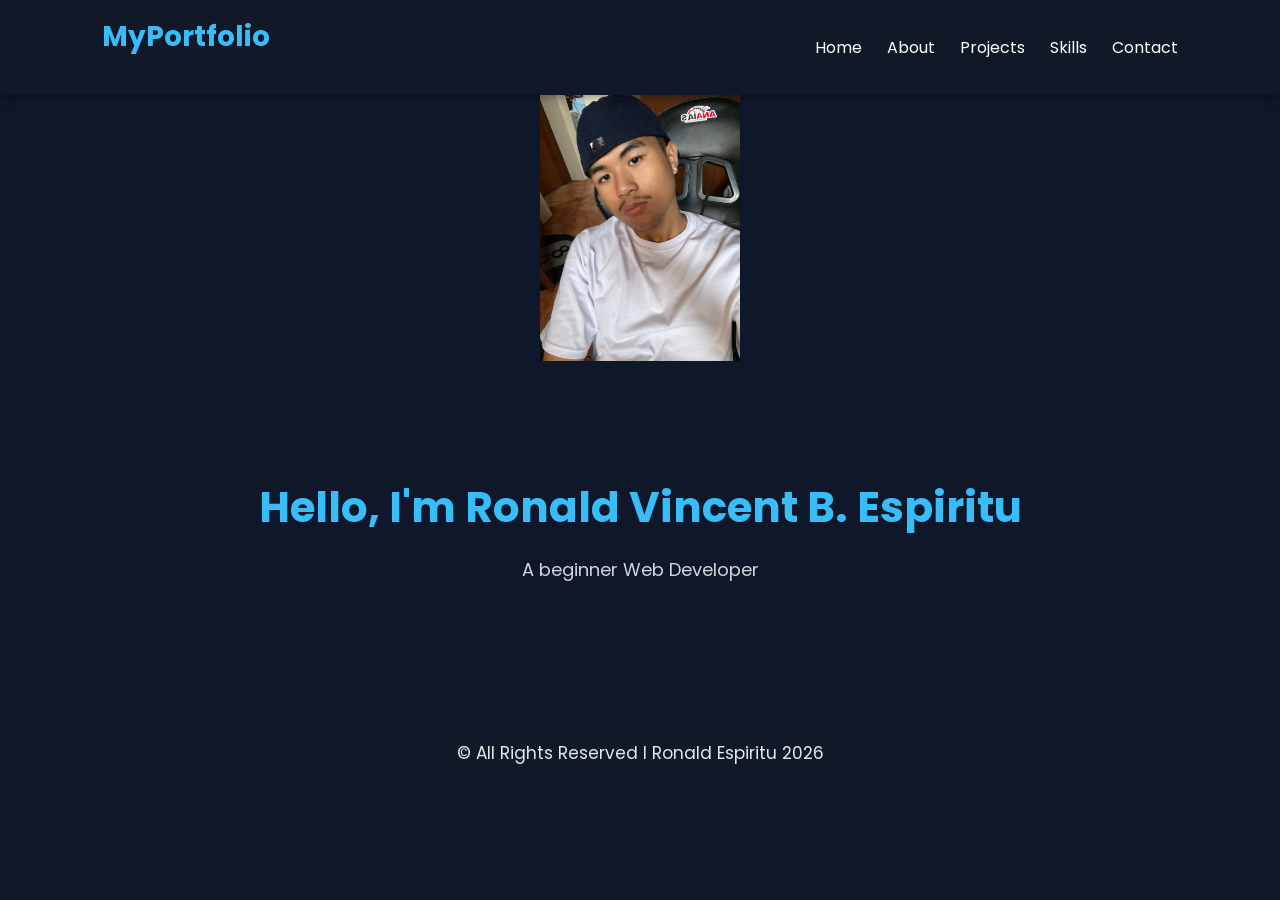
<file: index.html>
<!DOCTYPE html>
<html lang="en">
<head>
    <meta charset="UTF-8">
    <meta name="viewport" content="width=device-width, initial-scale=1.0">
    <link rel="icon" type="image/png" href="polo.jpeg">
    <title>Ronald Espiritu Portfolio</title>
    <link rel="stylesheet" href="style.css">
</head>
<body>

    <header>
        <nav>
            <h1 class="logo">MyPortfolio</h1>
            <ul>
                <li><a href="home.html">Home</a></li>
                <li><a href="about.html">About</a></li>
                <li><a href="projects.html">Projects</a></li>
                <li><a href="skills.html">Skills</a></li>
                <li><a href="contact.html">Contact</a></li>
            </ul>
        </nav>
    </header>
      <center>
      
           <img src=IMG_6437.jpeg alt="" width="200"
       
      </center>



    <section id="home" class="home">
        <h2>Hello, I'm <span>Ronald Vincent B. Espiritu</span></h2>
       
        <p>A beginner Web Developer</p>
    </section>

 






    <footer>
        <p>© All Rights Reserved I Ronald Espiritu 2026</p>
    </footer>

</body>
</html>
</file>
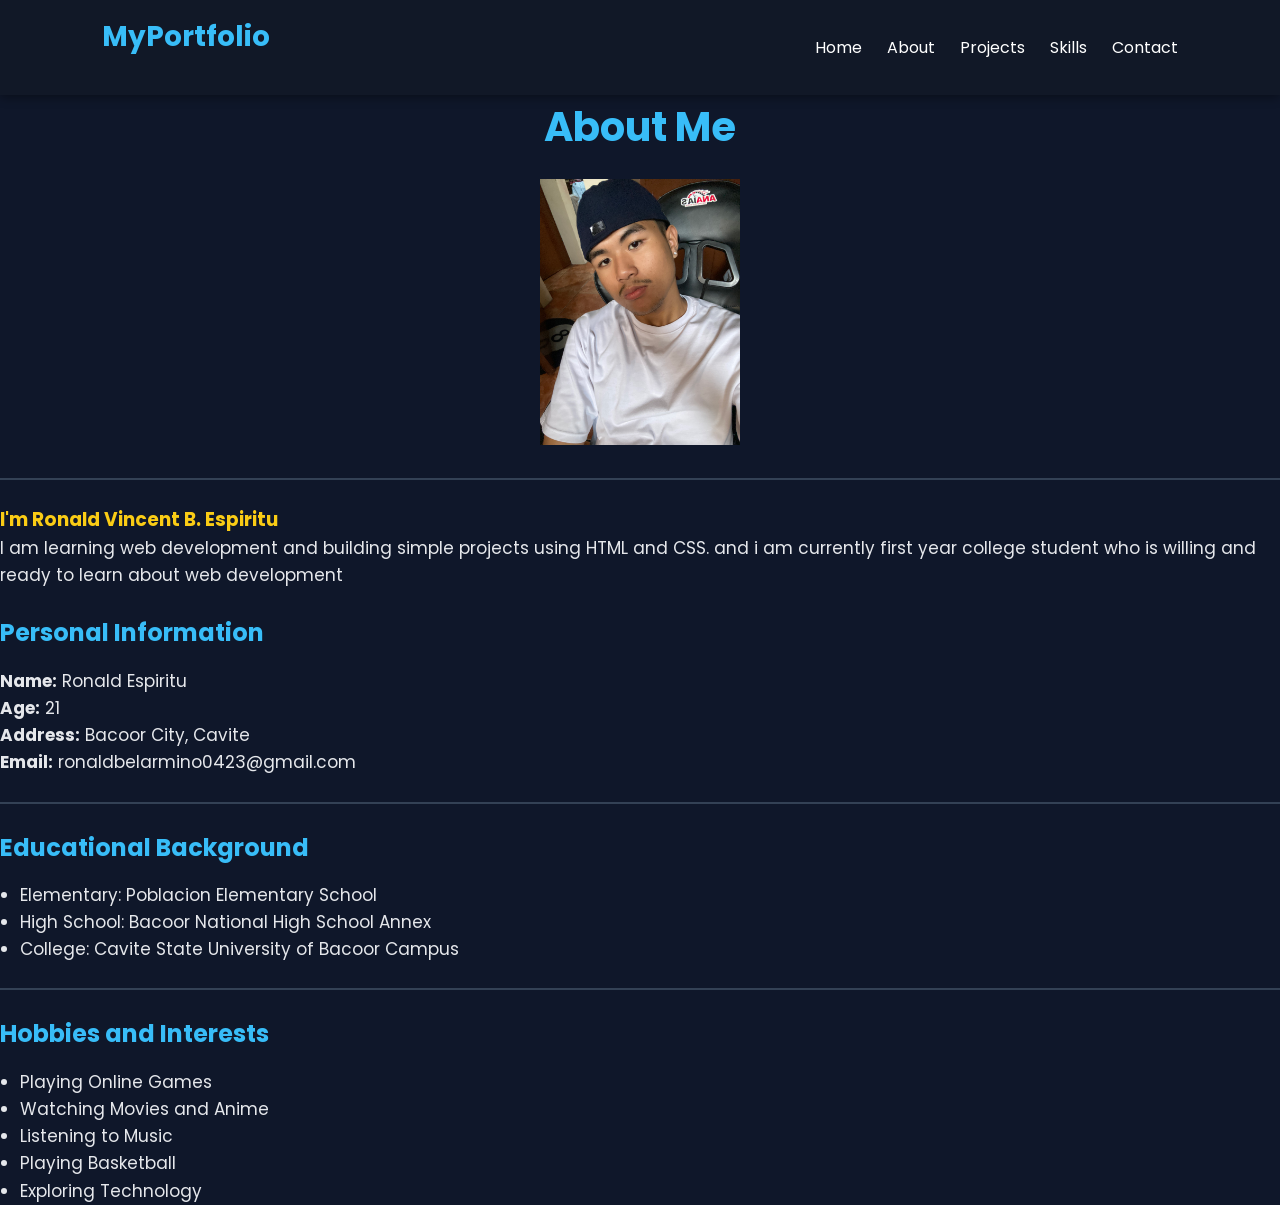
<file: about.html>
<!DOCTYPE html>
<html lang="en">
<head>
    <meta charset="UTF-8">
    <meta name="viewport" content="width=device-width, initial-scale=1.0">
    <link rel="icon" type="image/png" href="polo.jpeg">
    <title>My Portfolio</title>
    <link rel="stylesheet" href="style.css">
</head>
<body>

    <header>
        <nav>
            <h1 class="logo">MyPortfolio</h1>
            <ul>
                <li><a href="home.html">Home</a></li>
                <li><a href="about.html">About</a></li>
                <li><a href="projects.html">Projects</a></li>
                <li><a href="skills.html">Skills</a></li>
                <li><a href="contact.html">Contact</a></li>
            </ul>
        </nav>
    </header>
<body>

    <center>
        <h1>About Me</h1>
        <img src="IMG_6437.jpeg" alt="Profile Picture" width="200">
    </center>

    <hr>
        <h3> I'm Ronald Vincent B. Espiritu</h3>
        <p>
            I am learning web development and building simple projects using HTML and CSS. and i am currently first year college student who is willing and ready to learn about web development
        </p>

    <h2>Personal Information</h2>

    <p><strong>Name:</strong> Ronald Espiritu</p>
    <p><strong>Age:</strong> 21</p>
    <p><strong>Address:</strong> Bacoor City, Cavite</p>
    <p><strong>Email:</strong> ronaldbelarmino0423@gmail.com</p>

    <hr>

    <h2>Educational Background</h2>

    <ul>
        <li>Elementary: Poblacion Elementary School</li>
        <li>High School: Bacoor National High School Annex</li>
        <li>College: Cavite State University of Bacoor Campus</li>
    </ul>

    <hr>

    <h2>Hobbies and Interests</h2>

    <ul>
        <li>Playing Online Games</li>
        <li>Watching Movies and Anime</li>
        <li>Listening to Music</li>
        <li>Playing Basketball</li>
        <li>Exploring Technology</li>
    </ul>

</body>
</html>
        

    </section>
</file>
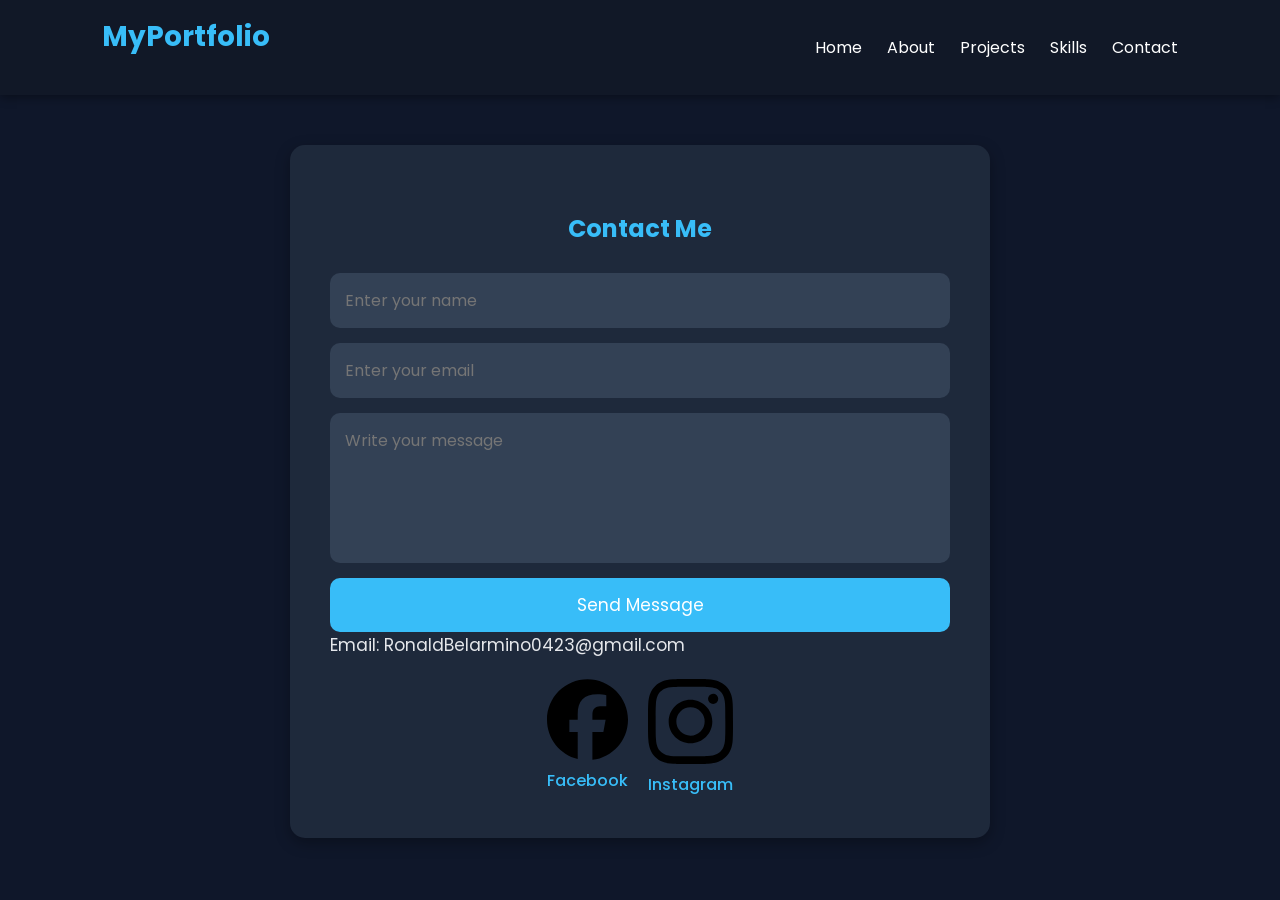
<file: contact.html>
<!DOCTYPE html>
<html lang="en">
<head>
    <meta charset="UTF-8">
    <meta name="viewport" content="width=device-width, initial-scale=1.0">
    <link rel="icon" type="image/png" href="polo.jpeg">
    <title>My Portfolio</title>
    <link rel="stylesheet" href="style.css">
</head>
<body>

    <header>
        <nav>
            <h1 class="logo">MyPortfolio</h1>
            <ul>
                <li><a href="home.html">Home</a></li>
                <li><a href="about.html">About</a></li>
                <li><a href="projects.html">Projects</a></li>
                <li><a href="skills.html">Skills</a></li>
                <li><a href="contact.html">Contact</a></li>
            </ul>
        </nav>
    </header>

 <div class="contact-container">
        <h2>Contact Me</h2>

        <form class="contact-form">
            <input type="text" placeholder="Enter your name" required>
            <input type="email" placeholder="Enter your email" required>
            <textarea placeholder="Write your message"></textarea>
            <button type="submit">Send Message</button>
        </form>

        <div class="contact-info">
            <p>Email: RonaldBelarmino0423@gmail.com</p>

            <div class="social-links">
                <a href="https://www.facebook.com/share/1E7gmXxaY6/?mibextid=wwXIfr"><svg role="img" viewBox="0 0 24 24" xmlns="http://www.w3.org/2000/svg"><title>Facebook</title><path d="M9.101 23.691v-7.98H6.627v-3.667h2.474v-1.58c0-4.085 1.848-5.978 5.858-5.978.401 0 .955.042 1.468.103a8.68 8.68 0 0 1 1.141.195v3.325a8.623 8.623 0 0 0-.653-.036 26.805 26.805 0 0 0-.733-.009c-.707 0-1.259.096-1.675.309a1.686 1.686 0 0 0-.679.622c-.258.42-.374.995-.374 1.752v1.297h3.919l-.386 2.103-.287 1.564h-3.246v8.245C19.396 23.238 24 18.179 24 12.044c0-6.627-5.373-12-12-12s-12 5.373-12 12c0 5.628 3.874 10.35 9.101 11.647Z"/></svg>Facebook</a>
                <a href="https://www.instagram.com/4rvycore?igsh=MXN2ajE5bjN0ajk1Nw%3D%3D&utm_source=qr"><svg role="img" viewBox="0 0 24 24" xmlns="http://www.w3.org/2000/svg"><title>Instagram</title><path d="M7.0301.084c-1.2768.0602-2.1487.264-2.911.5634-.7888.3075-1.4575.72-2.1228 1.3877-.6652.6677-1.075 1.3368-1.3802 2.127-.2954.7638-.4956 1.6365-.552 2.914-.0564 1.2775-.0689 1.6882-.0626 4.947.0062 3.2586.0206 3.6671.0825 4.9473.061 1.2765.264 2.1482.5635 2.9107.308.7889.72 1.4573 1.388 2.1228.6679.6655 1.3365 1.0743 2.1285 1.38.7632.295 1.6361.4961 2.9134.552 1.2773.056 1.6884.069 4.9462.0627 3.2578-.0062 3.668-.0207 4.9478-.0814 1.28-.0607 2.147-.2652 2.9098-.5633.7889-.3086 1.4578-.72 2.1228-1.3881.665-.6682 1.0745-1.3378 1.3795-2.1284.2957-.7632.4966-1.636.552-2.9124.056-1.2809.0692-1.6898.063-4.948-.0063-3.2583-.021-3.6668-.0817-4.9465-.0607-1.2797-.264-2.1487-.5633-2.9117-.3084-.7889-.72-1.4568-1.3876-2.1228C21.2982 1.33 20.628.9208 19.8378.6165 19.074.321 18.2017.1197 16.9244.0645 15.6471.0093 15.236-.005 11.977.0014 8.718.0076 8.31.0215 7.0301.0839m.1402 21.6932c-1.17-.0509-1.8053-.2453-2.2287-.408-.5606-.216-.96-.4771-1.3819-.895-.422-.4178-.6811-.8186-.9-1.378-.1644-.4234-.3624-1.058-.4171-2.228-.0595-1.2645-.072-1.6442-.079-4.848-.007-3.2037.0053-3.583.0607-4.848.05-1.169.2456-1.805.408-2.2282.216-.5613.4762-.96.895-1.3816.4188-.4217.8184-.6814 1.3783-.9003.423-.1651 1.0575-.3614 2.227-.4171 1.2655-.06 1.6447-.072 4.848-.079 3.2033-.007 3.5835.005 4.8495.0608 1.169.0508 1.8053.2445 2.228.408.5608.216.96.4754 1.3816.895.4217.4194.6816.8176.9005 1.3787.1653.4217.3617 1.056.4169 2.2263.0602 1.2655.0739 1.645.0796 4.848.0058 3.203-.0055 3.5834-.061 4.848-.051 1.17-.245 1.8055-.408 2.2294-.216.5604-.4763.96-.8954 1.3814-.419.4215-.8181.6811-1.3783.9-.4224.1649-1.0577.3617-2.2262.4174-1.2656.0595-1.6448.072-4.8493.079-3.2045.007-3.5825-.006-4.848-.0608M16.953 5.5864A1.44 1.44 0 1 0 18.39 4.144a1.44 1.44 0 0 0-1.437 1.4424M5.8385 12.012c.0067 3.4032 2.7706 6.1557 6.173 6.1493 3.4026-.0065 6.157-2.7701 6.1506-6.1733-.0065-3.4032-2.771-6.1565-6.174-6.1498-3.403.0067-6.156 2.771-6.1496 6.1738M8 12.0077a4 4 0 1 1 4.008 3.9921A3.9996 3.9996 0 0 1 8 12.0077"/></svg>Instagram</a>
               
            </div>
        </div>
    </div>

</body>
</html>
    </section>
</file>
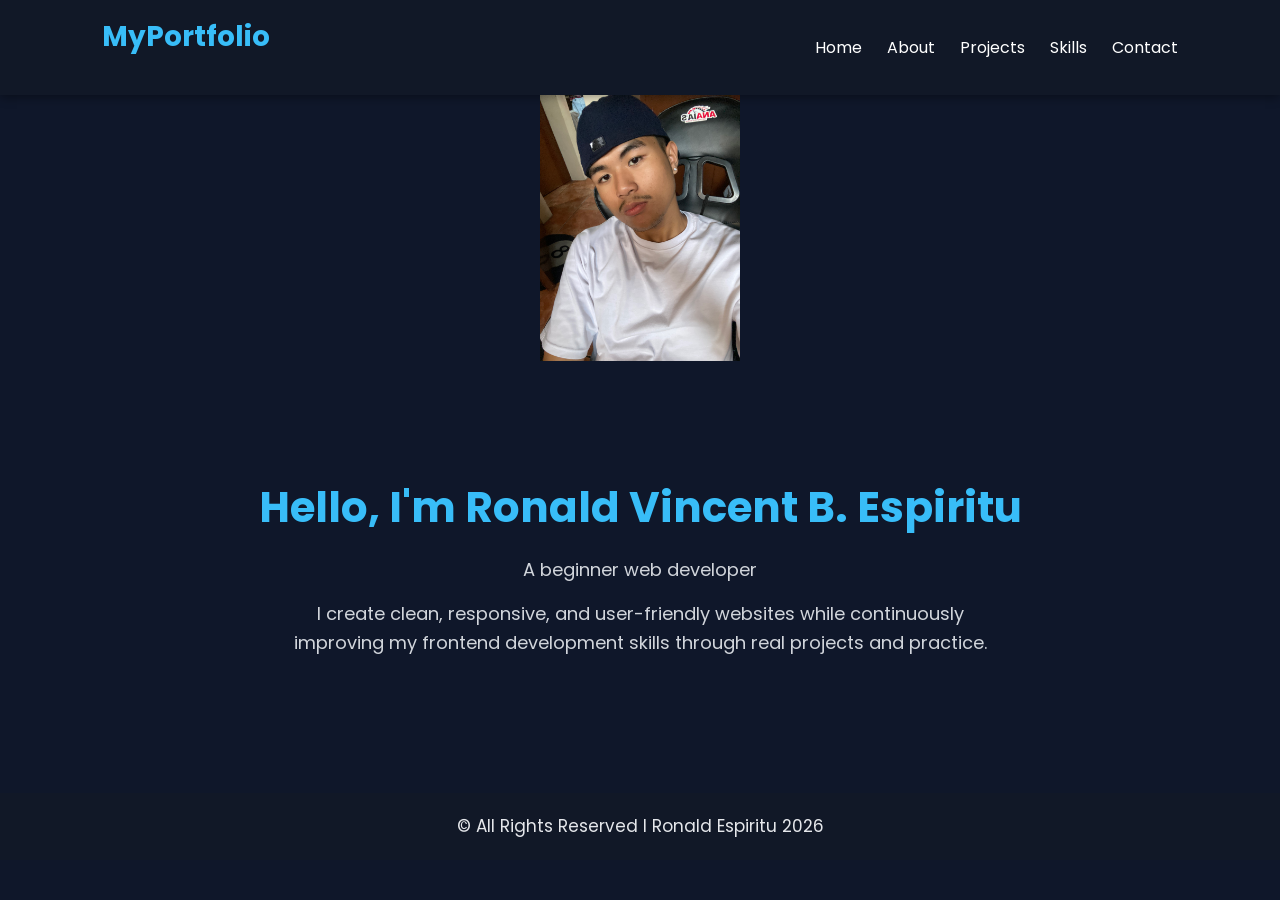
<file: home.html>
<!DOCTYPE html>
<html lang="en">
<head>
    <meta charset="UTF-8">
    <meta name="viewport" content="width=device-width, initial-scale=1.0">
    <link rel="icon" type="image/png" href="polo.jpeg">
    <title>My Portfolio</title>
    <link rel="stylesheet" href="style.css">
</head>
<body>

    <header>
        <nav>
            <h1 class="logo">MyPortfolio</h1>
            <ul>
                <li><a href="home.html">Home</a></li>
                <li><a href="about.html">About</a></li>
                <li><a href="projects.html">Projects</a></li>
                <li><a href="skills.html">Skills</a></li>
                <li><a href="contact.html">Contact</a></li>
            </ul>
        </nav>
    </header>
    <center>
    
     <img src=IMG_6437.jpeg alt="profile" width="200"
     
     </center>

 





    <section id="home" class="home">
        <h2>Hello, 
        I'm <span>Ronald Vincent B. Espiritu</span></h2>
        <p>A beginner web developer</p>
        <p> I create clean, responsive, and user-friendly websites while continuously improving my frontend development skills through real projects and practice.</p>
    </section>
    
    <footer>
        <p>© All Rights Reserved I Ronald Espiritu 2026</p>
    </footer>
</file>
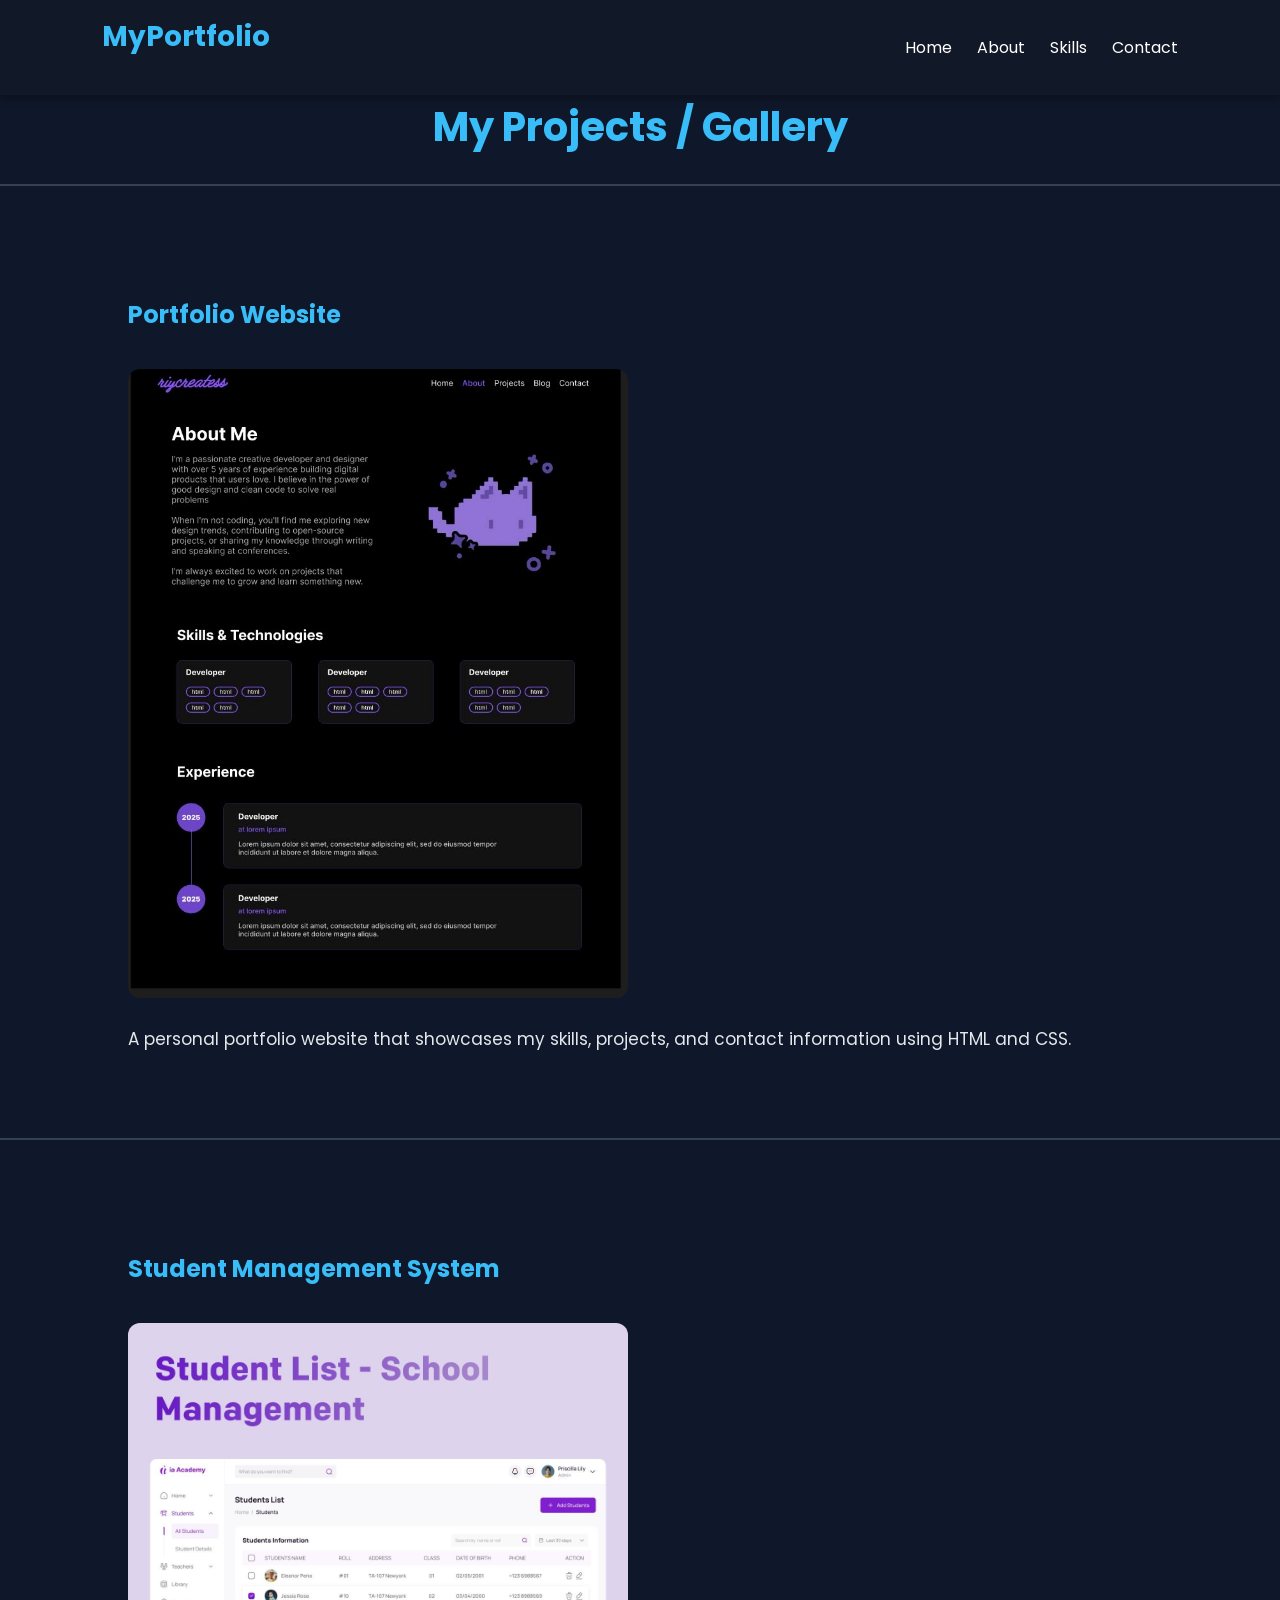
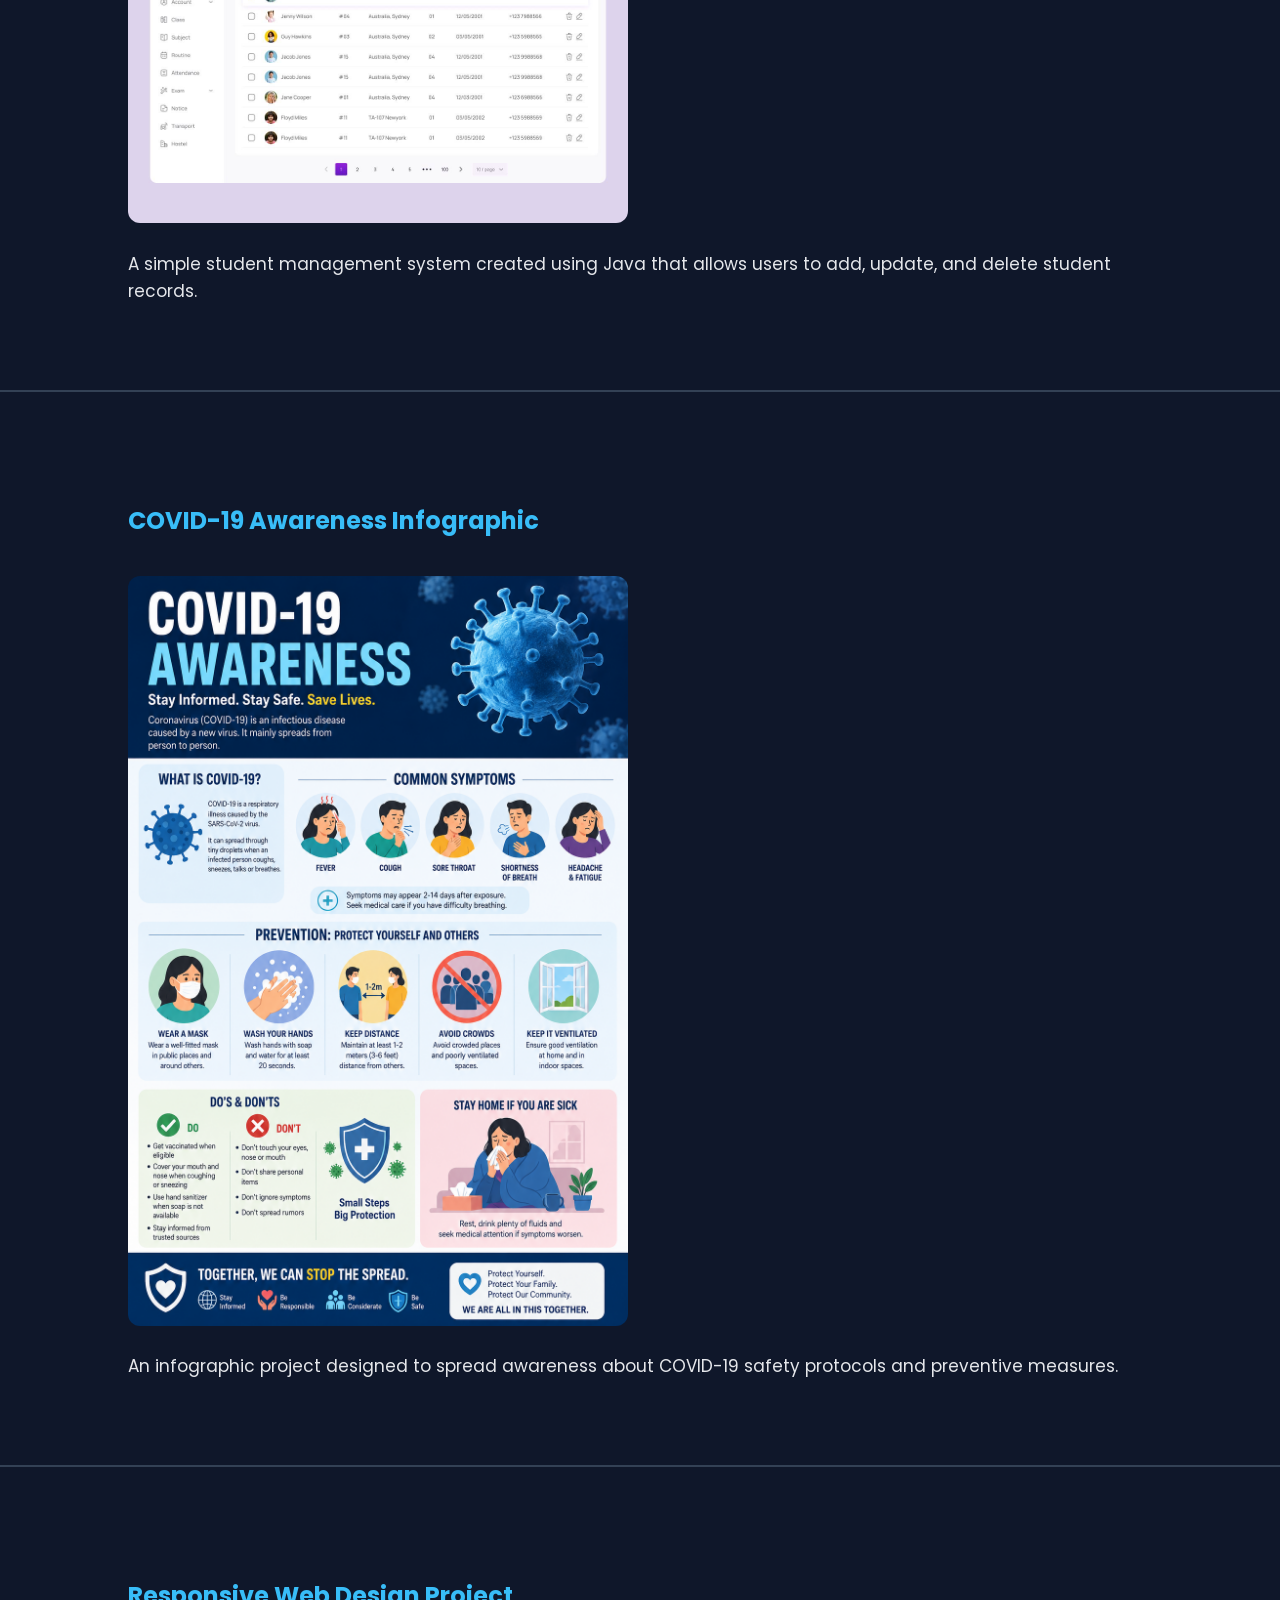
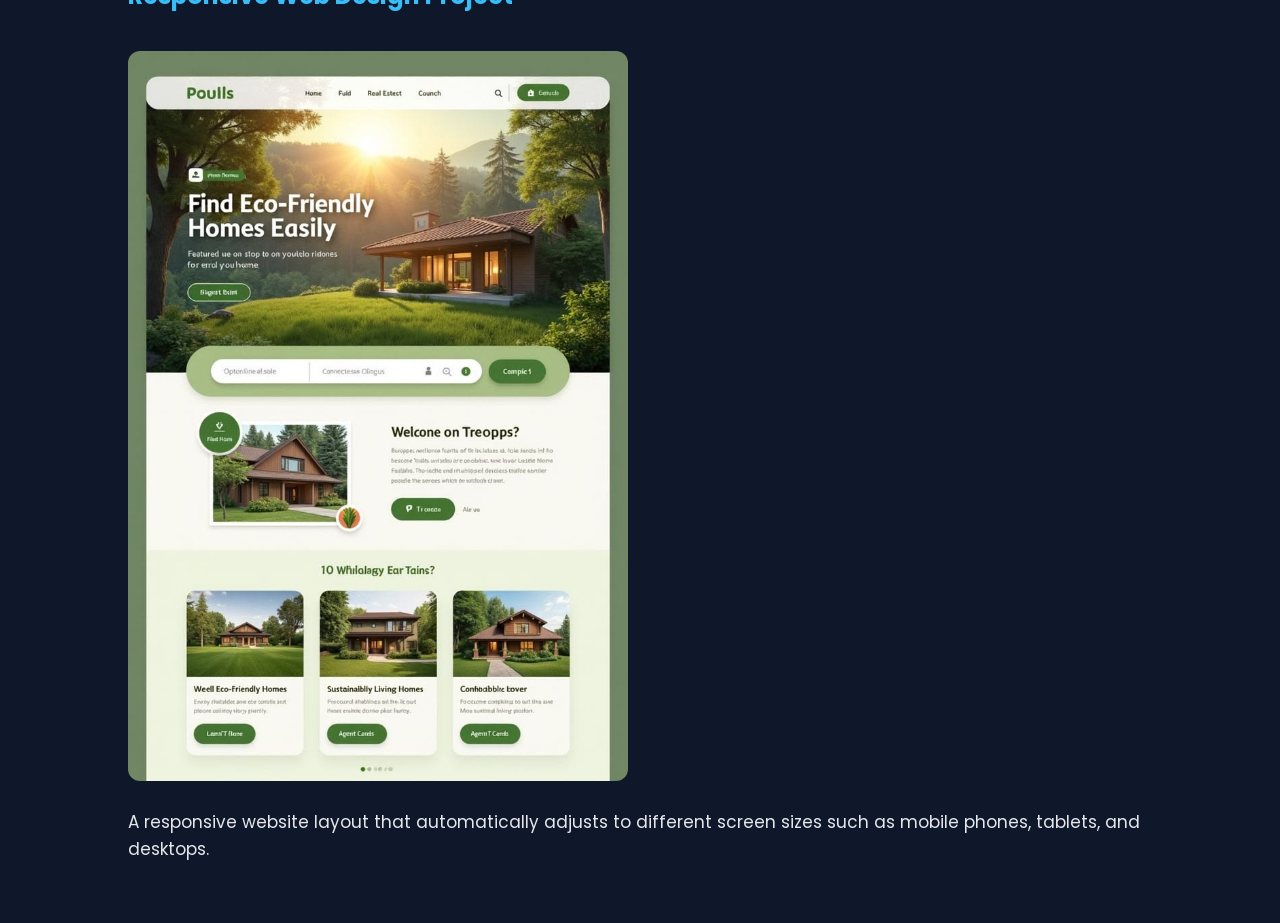
<file: projects.html>
<!DOCTYPE html>
<html lang="en">
<head>
    <meta charset="UTF-8">
    <meta name="viewport" content="width=device-width, initial-scale=1.0">
    <link rel="icon" type="image/png" href="polo.jpeg">
    <title>My Portfolio</title>
    <link rel="stylesheet" href="style.css">
</head>
<body>

    <header>
        <nav>
            <h1 class="logo">MyPortfolio</h1>
            <ul>
                <li><a href="home.html">Home</a></li>
                <li><a href="about.html">About</a></li>
              
                <li><a href="skills.html">Skills</a></li>
                <li><a href="contact.html">Contact</a></li>
            </ul>
        </nav>
    </header>


    <h1>My Projects / Gallery</h1>

    <hr>

    <section>
        <h2>Portfolio Website</h2>

        <img src="ha.jpeg" alt="Portfolio Website Screenshot" width="400">

        <p>
            A personal portfolio website that showcases my skills, projects,
            and contact information using HTML and CSS.
        </p>
    </section>

    <hr>

    <section>
        <h2>Student Management System</h2>

        <img src="student.jpeg" alt="Student Management System Screenshot" width="400">

        <p>
            A simple student management system created using Java that allows
            users to add, update, and delete student records.
        </p>
    </section>

    <hr>

    <section>
        <h2>COVID-19 Awareness Infographic</h2>

        <img src="COVID-19awareness.png" alt="COVID-19 Awareness Infographic" width="400">

        <p>
            An infographic project designed to spread awareness about COVID-19
            safety protocols and preventive measures.
        </p>
    </section>

    <hr>

    <section>
        <h2>Responsive Web Design Project</h2>

        <img src="responsive.jpeg" alt="Responsive Web Design Screenshot" width="400">

        <p>
            A responsive website layout that automatically adjusts to different
            screen sizes such as mobile phones, tablets, and desktops.
        </p>
    </section>

</body>
</html>
</file>
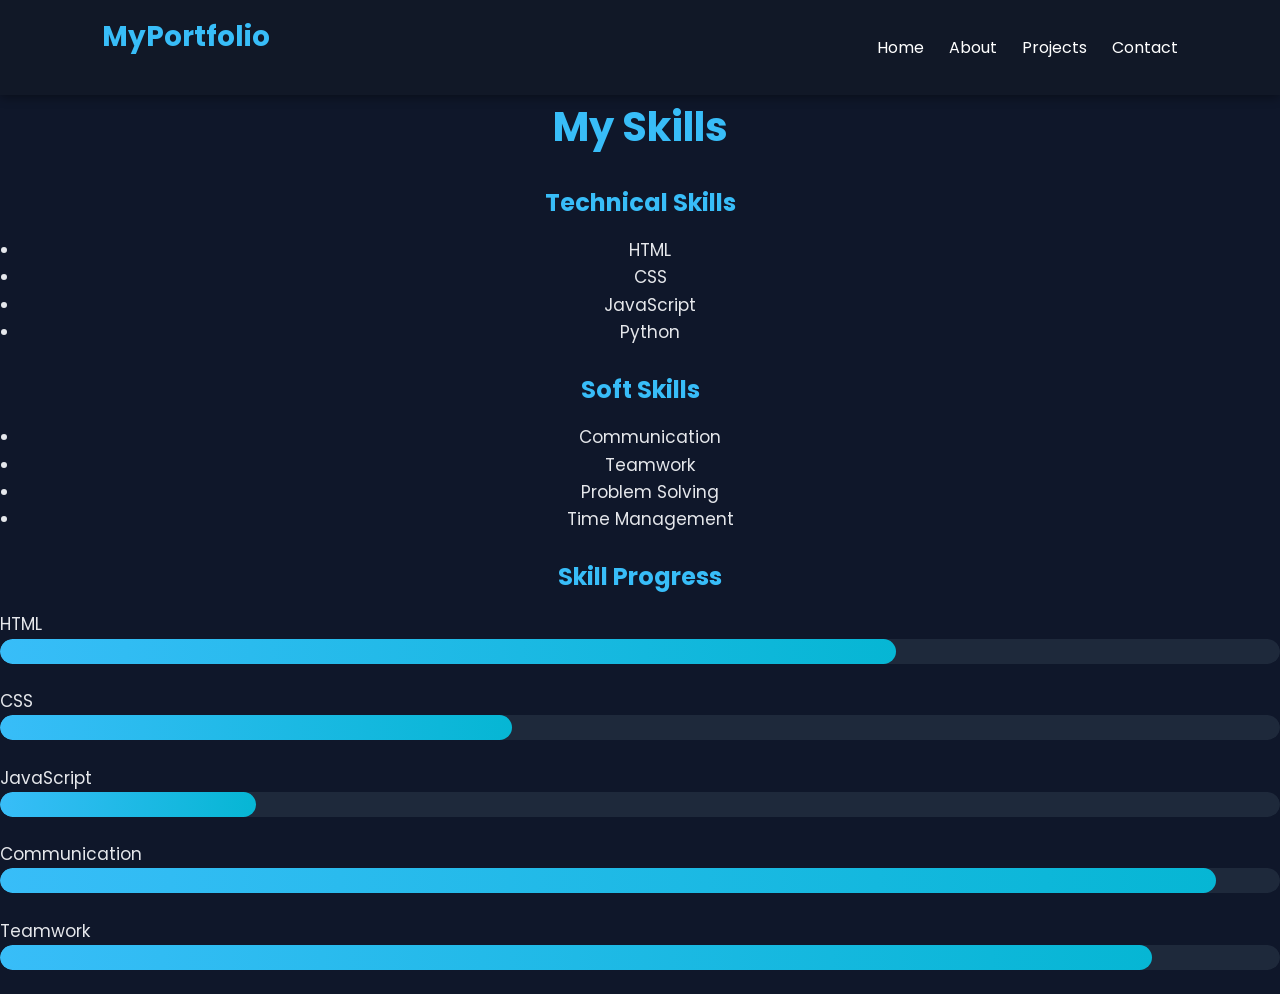
<file: skills.html>
<!DOCTYPE html>
<html lang="en">
<head>
    <meta charset="UTF-8">
    <meta name="viewport" content="width=device-width, initial-scale=1.0">
    <link rel="icon" type="image/png" href="polo.jpeg">
    <title>My Portfolio</title>
    <link rel="stylesheet" href="style.css">
</head>
<body>

    <header>
        <nav>
            <h1 class="logo">MyPortfolio</h1>
            <ul>
                <li><a href="home.html">Home</a></li>
                <li><a href="about.html">About</a></li>
                <li><a href="projects.html">Projects</a></li>
                <li><a href="contact.html">Contact</a></li>
            </ul>
        </nav>
    </header>

    <h1>My Skills</h1>
<center>
    <h2>Technical Skills</h2>

    <ul>
        <li>HTML</li>
        <li>CSS</li>
        <li>JavaScript</li>
        <li>Python</li>
    </ul>

    <h2>Soft Skills</h2>

    <ul>
        <li>Communication</li>
        <li>Teamwork</li>
        <li>Problem Solving</li>
        <li>Time Management</li>
    </ul>

    <h2>Skill Progress</h2>
</center>
    <p>HTML</p>
    <progress value="70" max="100"  ></progress>

    <p>CSS</p>
    <progress value="40" max="100"></progress>

    <p>JavaScript</p>
    <progress value="20" max="100"></progress>

    <p>Communication</p>
    <progress value="95" max="100"></progress>

    <p>Teamwork</p>
    <progress value="90" max="100"></progress>



</body>
</html>
</file>
<file: style.css>
/* GOOGLE FONT */
@import url('https://fonts.googleapis.com/css2?family=Poppins:wght@300;400;500;600&display=swap');

*{
    margin: 0;
    padding: 0;
    box-sizing: border-box;
    font-family: 'Poppins', sans-serif;
}

body{
    background: #0f172a;
    color: #fff;
    line-height: 1.6;
}

/* NAVBAR */
header{
    background: #111827;
    padding: 15px 8%;
    position: sticky;
    top: 0;
    z-index: 100;
    box-shadow: 0 2px 10px rgba(0,0,0,0.4);
}

nav{
    display: flex;
    justify-content: space-between;
    align-items: center;
}

.logo{
    font-size: 28px;
    font-weight: 700;
    color: #38bdf8;
}

nav ul{
    display: flex;
    list-style: none;
    gap: 25px;
}

nav ul li a{
    text-decoration: none;
    color: white;
    font-size: 16px;
    transition: 0.3s;
}

nav ul li a:hover{
    color: #38bdf8;
}

/* HOME SECTION */
.home{
    text-align: center;
    padding: 80px 10%;
}

.home img{
    width: 220px;
    height: 220px;
    object-fit: cover;
    border-radius: 50%;
    border: 5px solid #38bdf8;
    margin-bottom: 25px;
}

.home h2{
    font-size: 42px;
    margin-bottom: 15px;
}

.home span{
    color: #38bdf8;
}

.home p{
    font-size: 18px;
    max-width: 700px;
    margin: auto;
    margin-bottom: 15px;
    color: #d1d5db;
}

/* ABOUT SECTION */
section{
    padding: 60px 10%;
}

h1{
    text-align: center;
    font-size: 40px;
    margin-bottom: 20px;
    color: #38bdf8;
}

h2{
    margin-top: 25px;
    margin-bottom: 15px;
    color: #38bdf8;
}

h3{
    margin-top: 15px;
    color: #facc15;
}

p, li{
    color: #e5e7eb;
    font-size: 17px;
}

ul{
    margin-left: 20px;
}

hr{
    margin: 25px 0;
    border: 1px solid #334155;
}

/* PROJECTS */
section img{
    width: 100%;
    max-width: 500px;
    border-radius: 12px;
    margin: 20px 0;
    transition: 0.3s;
}

section img:hover{
    transform: scale(1.03);
}

/* SKILLS */
progress{
    width: 100%;
    height: 25px;
    border-radius: 20px;
    overflow: hidden;
    margin-bottom: 20px;
}

/* Progress Bar Colors */
progress::-webkit-progress-bar{
    background-color: #1e293b;
    border-radius: 20px;
}

progress::-webkit-progress-value{
    background: linear-gradient(90deg, #38bdf8, #06b6d4);
    border-radius: 20px;
}

progress::-moz-progress-bar{
    background: linear-gradient(90deg, #38bdf8, #06b6d4);
}

/* CONTACT */
.contact-container{
    width: 90%;
    max-width: 700px;
    margin: 50px auto;
    background: #1e293b;
    padding: 40px;
    border-radius: 15px;
    box-shadow: 0 5px 15px rgba(0,0,0,0.3);
}

.contact-container h2{
    text-align: center;
    margin-bottom: 25px;
}

.contact-form{
    display: flex;
    flex-direction: column;
    gap: 15px;
}

.contact-form input,
.contact-form textarea{
    padding: 15px;
    border: none;
    border-radius: 10px;
    outline: none;
    background: #334155;
    color: white;
    font-size: 16px;
}

.contact-form textarea{
    min-height: 150px;
    resize: none;
}

.contact-form button{
    background: #38bdf8;
    color: white;
    padding: 14px;
    border: none;
    border-radius: 10px;
    font-size: 17px;
    cursor: pointer;
    transition: 0.3s;
}

.contact-form button:hover{
    background: #0ea5e9;
}

/* SOCIAL LINKS */
.social-links{
    margin-top: 20px;
    display: flex;
    justify-content: center;
    gap: 20px;
}

.social-links a{
    text-decoration: none;
    color: #38bdf8;
    font-weight: 500;
    transition: 0.3s;
}

.social-links a:hover{
    color: #facc15;
}

/* FOOTER */
footer{
    text-align: center;
    background: #111827;
    padding: 20px;
    margin-top: 40px;
    color: #9ca3af;
}

/* RESPONSIVE DESIGN */
@media (max-width: 768px){

    nav{
        flex-direction: column;
        gap: 15px;
    }

    nav ul{
        flex-direction: column;
        text-align: center;
        gap: 10px;
    }

    .home h2{
        font-size: 30px;
    }

    h1{
        font-size: 30px;
    }

    .contact-container{
        padding: 25px;
    }
}
```
</file>
